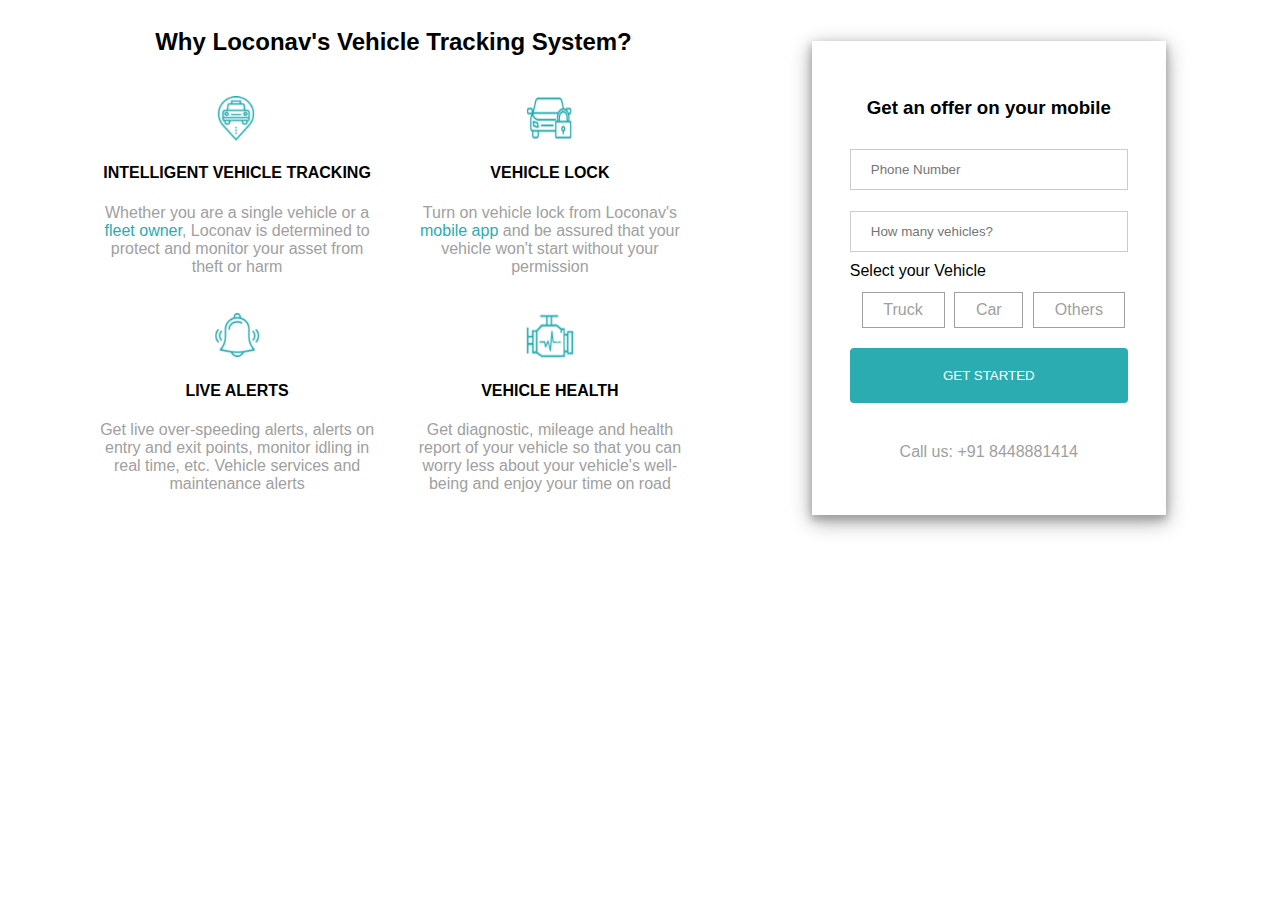
<file: Exercise2/index.html>
<html>
    <head>
        <link rel="stylesheet" href="style.css"/>
    </head>
    <body>
        <div class="container">
            <div class="contentArea">
                <div class="subHeader">
                    <h2>Why Loconav's Vehicle Tracking System?</h2>
                </div>
                <div class="contentItems">
                    <div class = "itemBox">
                        <div class = "itemImage"><img src="ex2_intelligent_vehicle_tracking.png"></div>
                        <div class ="itemHeader"><h4>INTELLIGENT VEHICLE TRACKING</h4></div>
                        <div class="itemText">Whether you are a single vehicle or a <a href="#">fleet owner</a>, Loconav is determined to protect and monitor your asset from theft or harm</div>
                    </div>
                    <div class = "itemBox">
                        <div class = "itemImage"><img src="ex2_vehicle_lock.png"></div>
                        <div class ="itemHeader"><h4>VEHICLE LOCK</h4></div>
                        <div class="itemText">Turn on vehicle lock from Loconav's <a href="#">mobile app</a> and be assured that your vehicle won't start without your permission</div>
                    </div>
                    <div class = "itemBox">
                        <div class = "itemImage"><img src="ex2_live_alerts.png"></div>
                        <div class ="itemHeader"><h4>LIVE ALERTS</h4></div>
                        <div class="itemText">Get live over-speeding alerts, alerts on entry and exit points, monitor idling in real time, etc. Vehicle services and maintenance alerts</div>
                    </div>
                    <div class = "itemBox">
                        <div class = "itemImage"><img src="ex2_vehicle_health.png"></div>
                        <div class ="itemHeader"><h4>VEHICLE HEALTH</h4></div>
                        <div class="itemText">Get diagnostic, mileage and health report of your vehicle so that you can worry less about your vehicle's well-being and enjoy your time on road</div>
                    </div>
                </div>
            </div>
            <div class="formArea">
                <div class="formHeader"><h3>Get an offer on your mobile</h3></div>
                <div class="mainForm">
                        <form action="#" method="POST">
                            <input type="number" id="phone_number" name="phnumber" placeholder="Phone Number">
                        
                            <input type="number" id="num_vehicles" name="numVehicles" placeholder="How many vehicles?">
                        
                            <label for="vehicle">Select your Vehicle</label>
                            <div class="radioOptionsVehicle">
                                <!-- <input type="radio" name="vehicle" value="Truck" checked> Truck
                                <input type="radio" name="vehicle" value="Car"> Car
                                <input type="radio" name="vehicle" value="Others"> Others -->
                                <input class="hidden radio-label" type="radio" name="vehicle" id="truck-button"/>
                                <label class="button-label" for="truck-button">Truck</label>
                                <input class="hidden radio-label" type="radio" name="vehicle" id="car-button"/>
                                <label class="button-label" for="car-button">Car</label>
                                <input class="hidden radio-label" type="radio" name="vehicle" id="others-button"/>
                                <label class="button-label" for="others-button">Others</label>
                            </div>
                          
                            <input type="submit" value="GET STARTED">
                          </form>
                </div>
                <div class="formFooter"><p>Call us: +91 8448881414</p></div>
            </div>
        </div>
    </body>
</html>
</file>
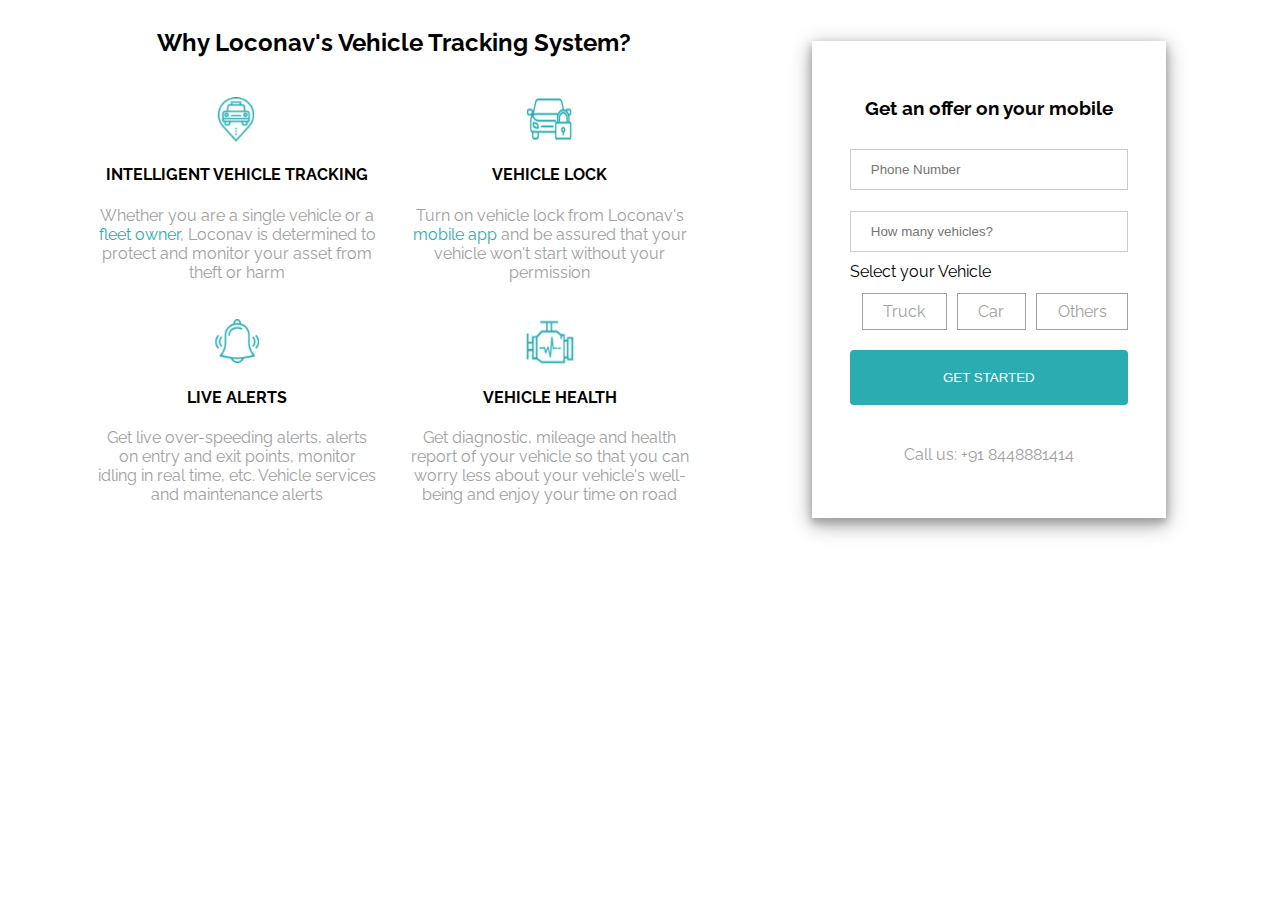
<file: html-css/Exercise2/index.html>
<html>
<head>
  <link href="https://fonts.googleapis.com/css?family=Raleway" rel="stylesheet">
  <link rel="stylesheet" href="style.css"/>
</head>
<body>
  <div class="container">
    <div class="contentArea">
      <div class="subHeader">
        <h2>Why Loconav's Vehicle Tracking System?</h2>
      </div>
      <div class="contentItems">
        <div class = "itemBox">
          <div class = "itemImage"><img src="ex2_intelligent_vehicle_tracking.png"></div>
          <div class ="itemHeader"><h4>INTELLIGENT VEHICLE TRACKING</h4></div>
          <div class="itemText">Whether you are a single vehicle or a <a href="#">fleet owner</a>, Loconav is determined to protect and monitor your asset from theft or harm</div>
        </div>
        <div class = "itemBox">
          <div class = "itemImage"><img src="ex2_vehicle_lock.png"></div>
          <div class ="itemHeader"><h4>VEHICLE LOCK</h4></div>
          <div class="itemText">Turn on vehicle lock from Loconav's <a href="#">mobile app</a> and be assured that your vehicle won't start without your permission</div>
        </div>
        <div class = "itemBox">
          <div class = "itemImage"><img src="ex2_live_alerts.png"></div>
          <div class ="itemHeader"><h4>LIVE ALERTS</h4></div>
          <div class="itemText">Get live over-speeding alerts, alerts on entry and exit points, monitor idling in real time, etc. Vehicle services and maintenance alerts</div>
        </div>
        <div class = "itemBox">
          <div class = "itemImage"><img src="ex2_vehicle_health.png"></div>
          <div class ="itemHeader"><h4>VEHICLE HEALTH</h4></div>
          <div class="itemText">Get diagnostic, mileage and health report of your vehicle so that you can worry less about your vehicle's well-being and enjoy your time on road</div>
        </div>
      </div>
    </div>
    <div class="formArea">
      <div class="formHeader"><h3>Get an offer on your mobile</h3></div>
      <div class="mainForm">
        <form action="#" method="POST">
          <input type="number" id="phone_number" name="phnumber" placeholder="Phone Number">
          
          <input type="number" id="num_vehicles" name="numVehicles" placeholder="How many vehicles?">
          
          <label for="vehicle">Select your Vehicle</label>
          <div class="radioOptionsVehicle">
            <!-- <input type="radio" name="vehicle" value="Truck" checked> Truck
              <input type="radio" name="vehicle" value="Car"> Car
              <input type="radio" name="vehicle" value="Others"> Others -->
              <input class="hidden radio-label" type="radio" name="vehicle" id="truck-button"/>
              <label class="button-label" for="truck-button">Truck</label>
              <input class="hidden radio-label" type="radio" name="vehicle" id="car-button"/>
              <label class="button-label" for="car-button">Car</label>
              <input class="hidden radio-label" type="radio" name="vehicle" id="others-button"/>
              <label class="button-label" for="others-button">Others</label>
            </div>
            
            <input type="submit" value="GET STARTED">
          </form>
        </div>
        <div class="formFooter"><p>Call us: +91 8448881414</p></div>
      </div>
    </div>
  </body>
  </html>
</file>
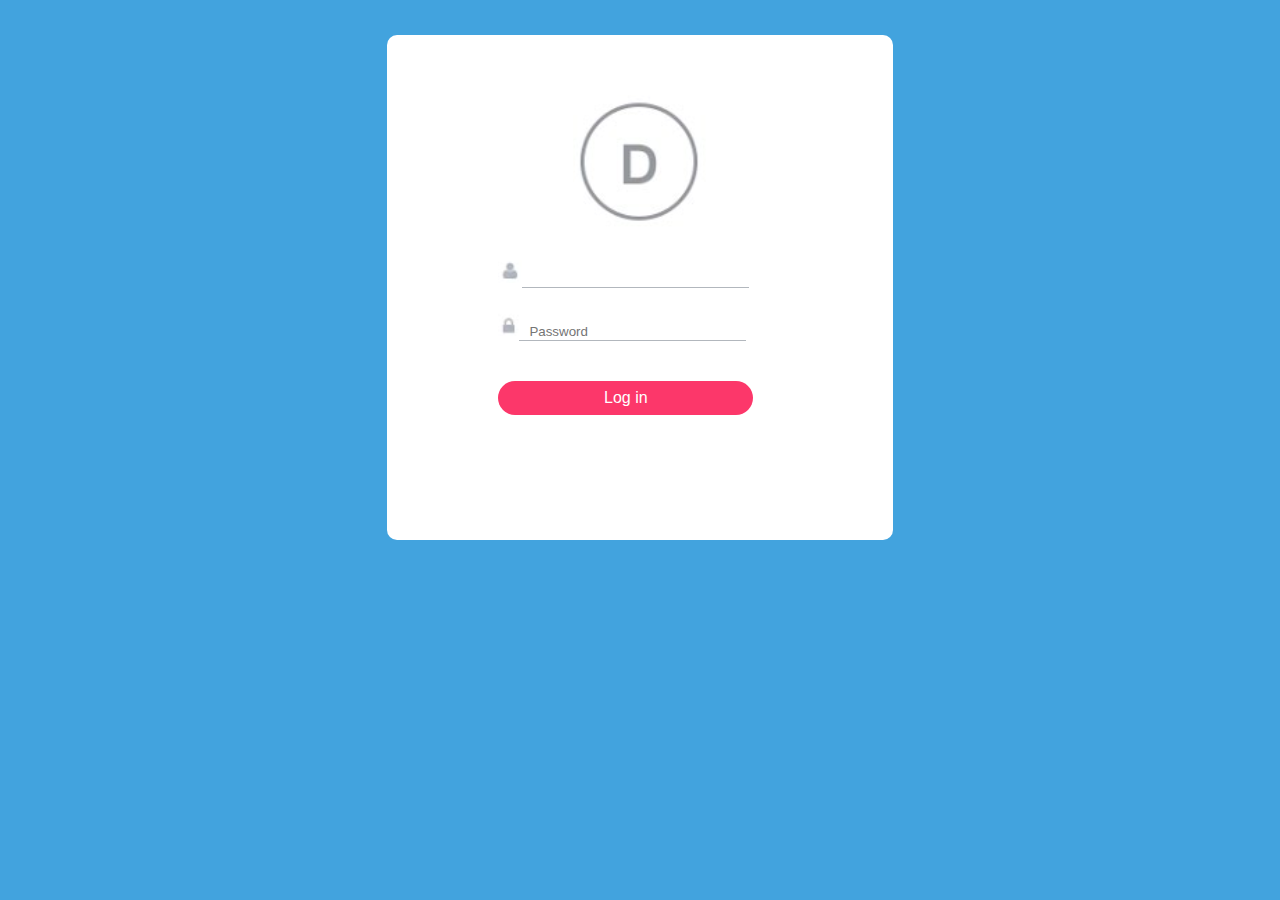
<file: Exercise1/form.html>
<html>
    <head>
        <title>Exercise 1 Solution</title>
        <link rel="stylesheet" href="style.css" type="text/css">
    </head>

    <body>
        <header></header>
        <div class = "container">
            <div class = "logo">
                <img src = "ex1_brand_icon.png">
            </div>
            <div class = "mainForm">
                <form action="" method="POST" class = "mainForm">
                    <img src="ex1_username_icon.png"/><input type = "text" id="user" class="labelImage"><br>
                    <img src="ex1_password_icon.png"/><input type = "password" id="password" placeholder="Password" class="labelImage"><br><br>
                    <input type="submit" value="Log in" class="submitButton">
                </form>
        </div>
        </div>
    </body>
</html>
</file>
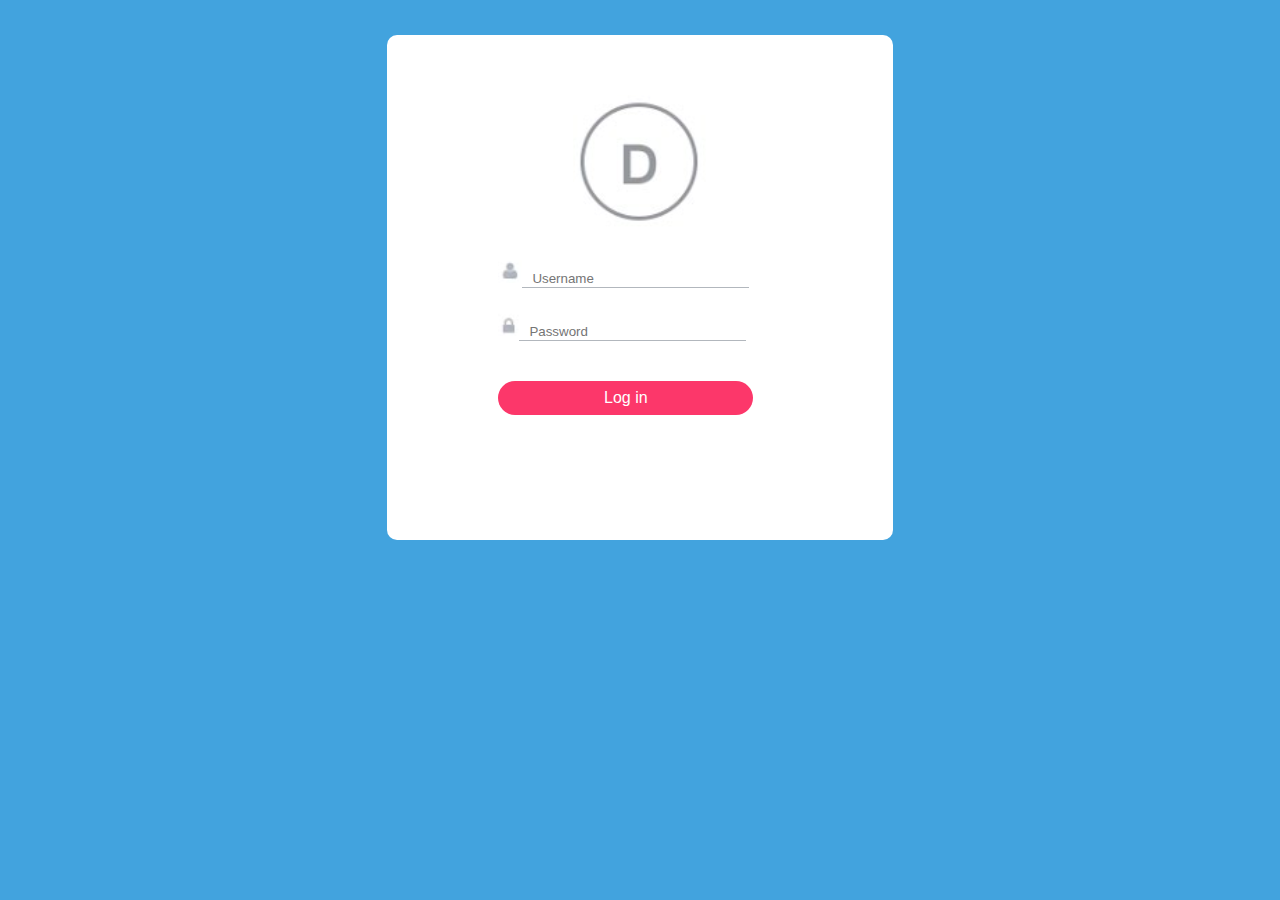
<file: html-css/Exercise1/form.html>
<html>
<head>
  <title>Exercise 1 Solution</title>
  <link rel="stylesheet" href="style.css" type="text/css">
</head>

<body>
  <header></header>
  <div class="container">
    <div class="logo">
      <img src="ex1_brand_icon.png">
    </div>
    <div class="mainForm">
      <form action="#" method="POST" class="mainForm">
        <img src="ex1_username_icon.png"/><input type="text" id="user" required class="labelImage" placeholder="Username"><br>
        <img src="ex1_password_icon.png"/><input type="password" required id="password" placeholder="Password" class="labelImage"><br><br>
        <input type="submit" value="Log in" class="submitButton">
      </form>
    </div>
  </div>
</body>
</html>
</file>
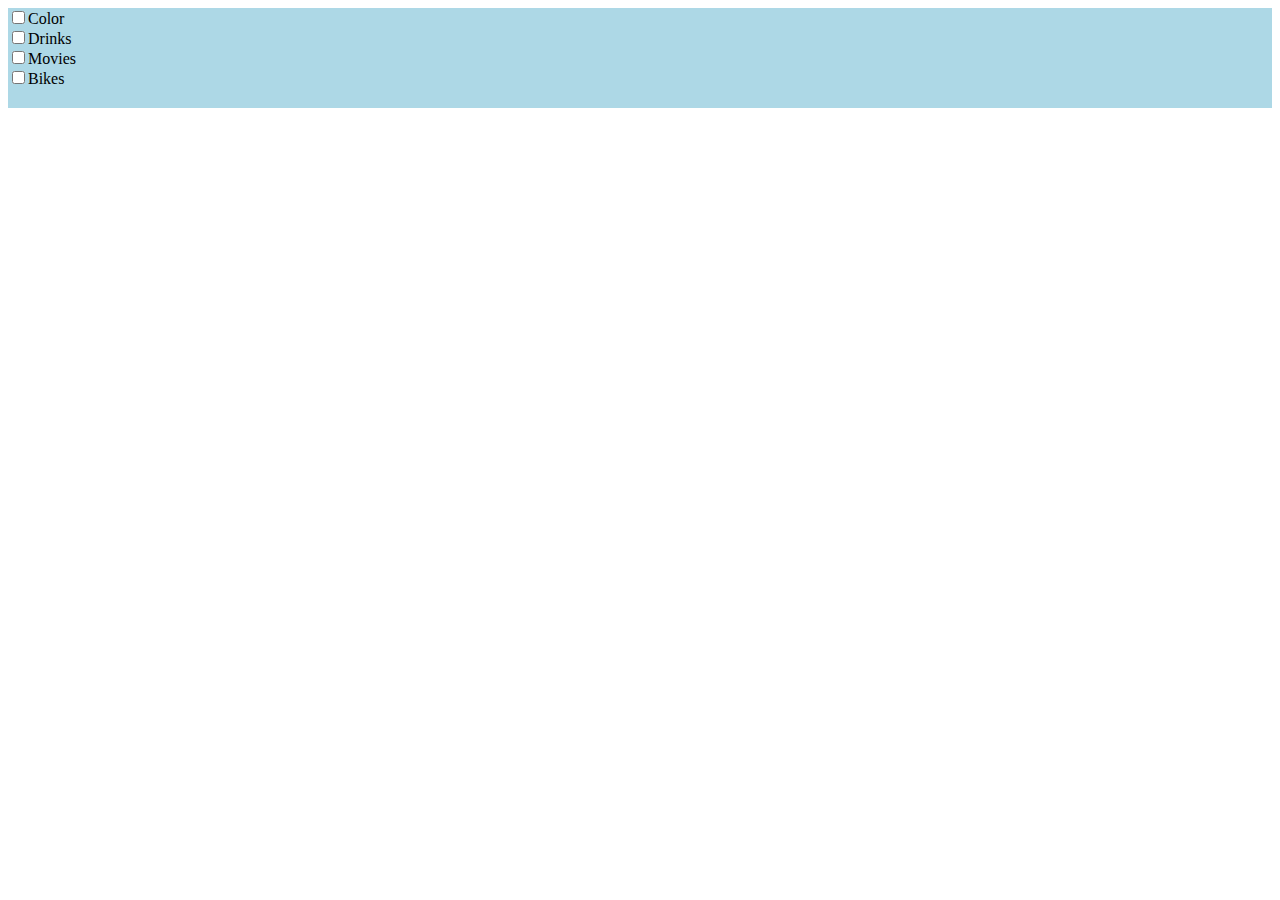
<file: js-jquery/JS_exercises/2_div_list.html>
<!DOCTYPE html>
<html>
<head>
  <title>JS Exercise 2</title>

  <style type="text/css">
    #main {
      height: 100px;
      overflow: scroll;
      background-color: lightblue;
    }
    #topLevel{
      padding: 0px;
      margin: 0px;
    }
  </style>
  <script src="https://ajax.googleapis.com/ajax/libs/jquery/3.3.1/jquery.min.js"></script>
  <script type="text/javascript">
    $(document).ready(function() {
      var ulPosY = $("ul")[0].getBoundingClientRect().y;
      $("#main").find('.child').hide();
      $('.parent').on('change',function() {
        if( $(this).is(':checked') ) {
          $(this).parent('li').find('.child').show();
          $(this).parent('li').find('.child li .childList').prop('checked',true);
          var thisElePosY = this.getBoundingClientRect().y;
          var yPosDiff = thisElePosY - ulPosY;
          $("#main").scrollTop(yPosDiff);

        } else {
          $(this).parent('li').find('.child').hide();
          $(this).parent('li').find('.child li .childList').prop('checked',false);
        }
      });

      $('.childList').on('change', function () {
        var parentList = $(this).parents('li')[1];
        var parentUL = $(this).parents('ul')[0];
        var childList = $(parentList).find('li .childList');
        console.log(parentList);
        var flag = 0;
        $(childList).each( function() {
          if( $(this).is(':checked') ) {
            flag = 1;
          }
        } );

        if( flag ) {
          //parent checkbox is already visible
        } else {
          $(parentList).find('.parent').prop('checked', false);
          $(parentUL).hide();
        }
      } );
    })
  </script>
</head>

<body>
  <div id="main">
    <ul id="topLevel">
      <li>
        <input type="checkbox" id="color" class="parent" name="colors">Color<br>
        <ul class="child">
          <li><input type="checkbox" class="childList color-list" name="red">Red<br></li>
          <li><input type="checkbox" class="childList color-list" name="yellow">Yellow<br></li>
          <li><input type="checkbox" class="childList color-list" name="green">Green<br></li>
          <li><input type="checkbox" class="childList color-list" name="blue">Blue<br></li>
        </ul>

      </li>

      <li>
        <input type="checkbox" id="drink" class="parent" name="drinks">Drinks<br>
        <ul class="child" id="drink-list">
          <li><input type="checkbox" class="childList" name="pepsi">Pepsi<br></li>
          <li><input type="checkbox" class="childList" name="sprite">Sprite<br></li>
          <li><input type="checkbox" class="childList" name="lassi">Lassi<br></li>
          <li><input type="checkbox" class="childList" name="chokoshake">Choco-Shake<br></li>
        </ul>
      </li>

      <li>
        <input type="checkbox" id="movie" class="parent" name="movies">Movies<br>
        <ul class="child" id="movie-list">
          <li><input type="checkbox" class="childList" name="interstellar">Interstellar<br></li>
          <li><input type="checkbox" class="childList" name="harrypotter">Harry Potter<br></li>
          <li><input type="checkbox" class="childList" name="boyhood">Boyhood<br></li>
          <li><input type="checkbox" class="childList" name="khiladi">Khiladi<br></li>
      </ul>

      <li>
        <input type="checkbox" id="bike" class="parent" name="bikes">Bikes<br>
        <ul class="child" id="bike-list">
          <li><input type="checkbox" class="childList" name="cbz">CBZ<br></li>
          <li><input type="checkbox" class="childList" name="starz">Starz<br></li>
          <li><input type="checkbox" class="childList" name="pulsar">Pulsar<br></li>
          <li><input type="checkbox" class="childList" name="discover">Discover<br></li>
      </li>
    </ul>
  </div>
</body>
</html>
</file>
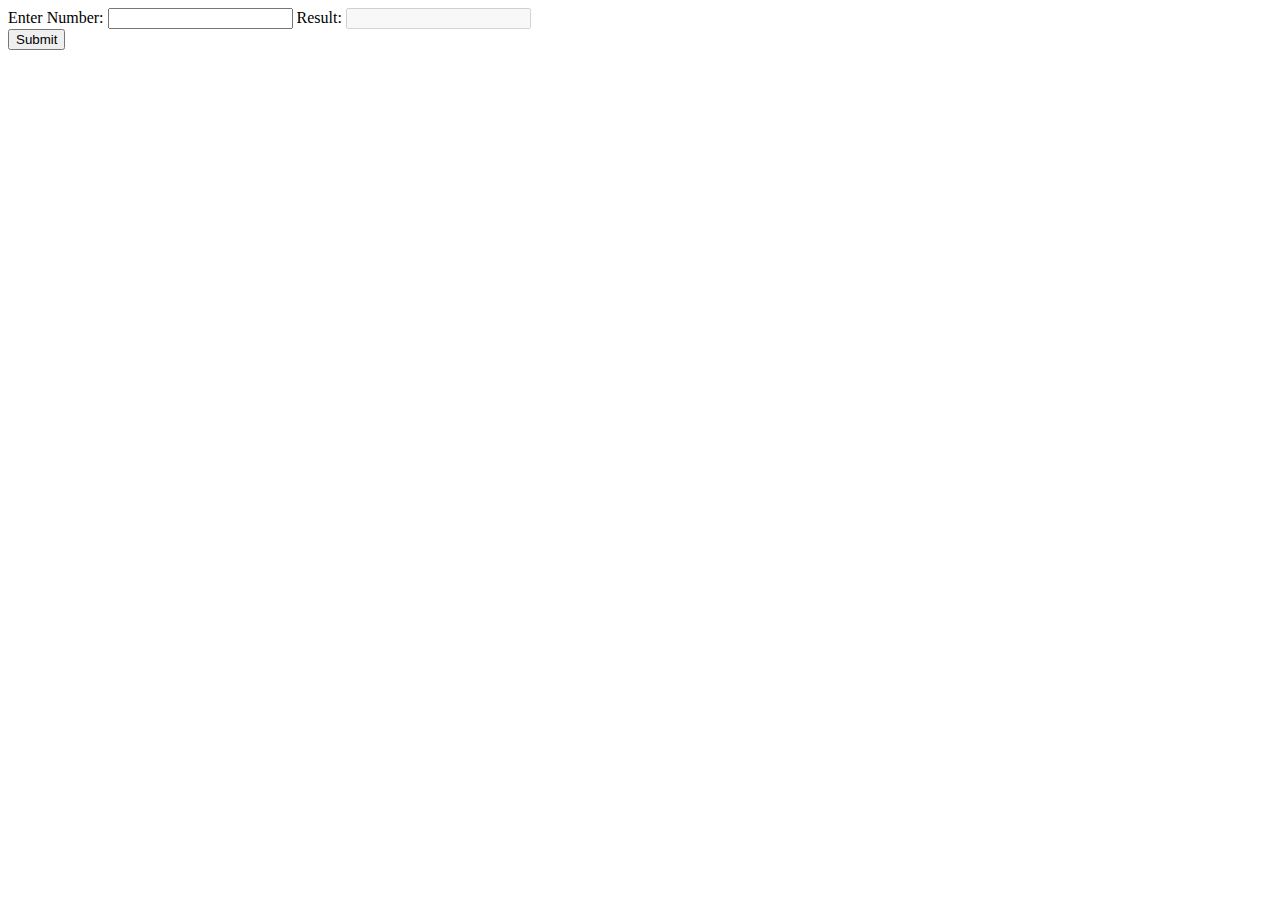
<file: js-jquery/JS_exercises/3_is_numeric.html>
<!DOCTYPE html>
<html>
<head>
  <title></title>
  <style type="text/css"></style>
  <script src="https://ajax.googleapis.com/ajax/libs/jquery/3.3.1/jquery.min.js"></script>

  <script type="text/javascript">
    $(document).ready( function() {

      class formController {
        constructor(inputId, outputId, submitId) {
          this.inputElementId = "#" + inputId;
          this.outputElementId = "#" + outputId;
          this.submitElementId = "#" + submitId;
          $(this.outputElementId).prop('disabled', true);
        }
        isNumber(text) {
          return !isNaN(text);
        }
        disableSubmitAndSetOutput() {
          $(this.submitElementId).prop('disabled', true);
          this.setOutputFalse();
        }
        enableSubmitAndSetOutput() {
          $(this.submitElementId).prop('disabled', false);
          this.setOutputTrue();
        }
        get text() {
          return $(this.inputElementId).val();
        }
        setOutputFalse() {
          $(this.outputElementId).val("false");
        }
        setOutputTrue() {
          $(this.outputElementId).val("true");
        }
      }

      var form = new formController("number", "result", "submit");

      $("#number").on('input', function() {
        var text = form.text;
        form.isNumber(text) ? form.enableSubmitAndSetOutput() : form.disableSubmitAndSetOutput();
      } );
    } );

  </script>

</head>
<body>
  <form>
    <label for="number">Enter Number:</label>
    <input type="text" name="numberInput" id="number">
    <label for="result">Result:</label>
    <input type="text" name="resultOutput" id="result"><br>
    <input type="submit" id="submit">
  </form>
</body>
</html>
</file>
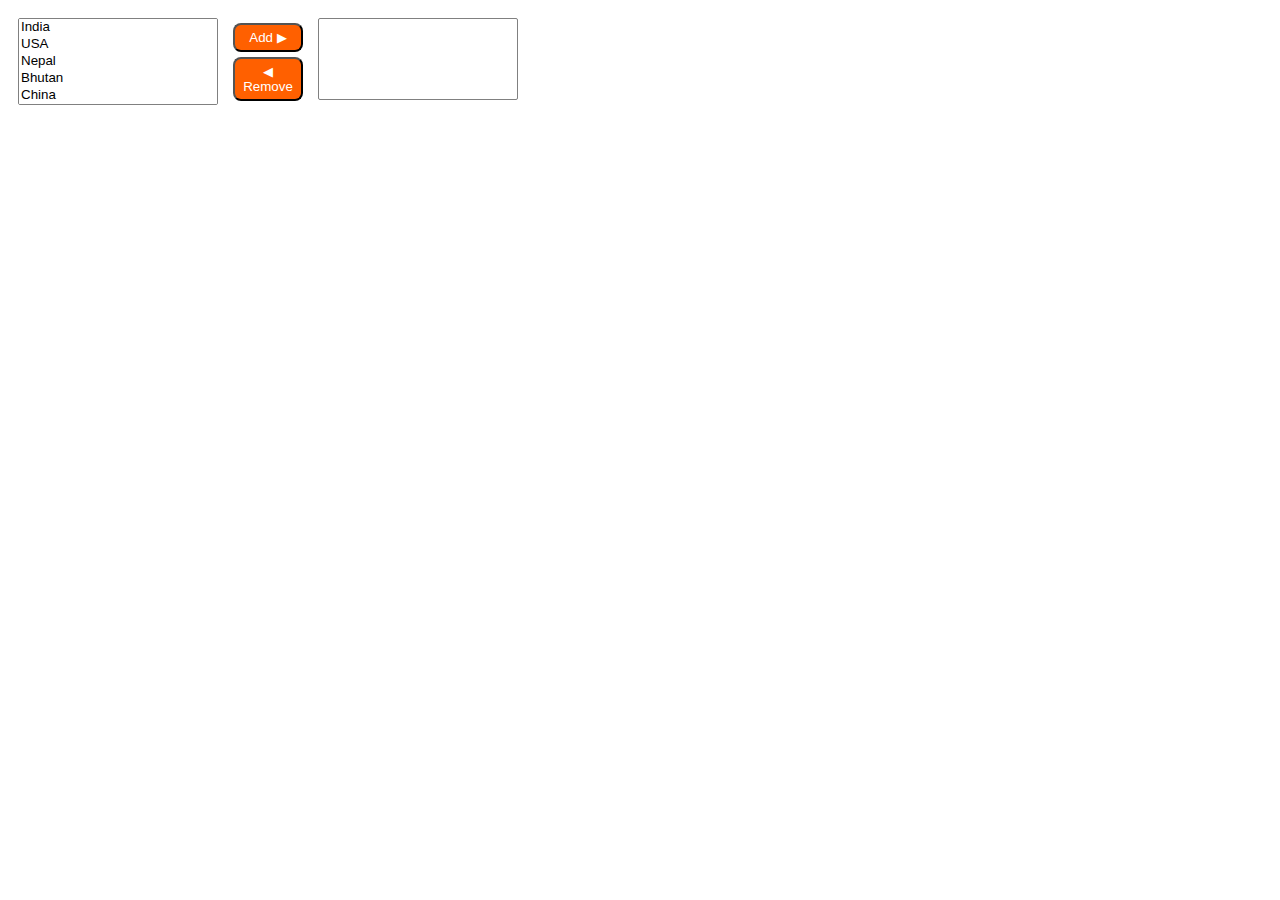
<file: js-jquery/JS_exercises/4_multiple_selection_box.html>
<!DOCTYPE html>
<html>
<head>
  <title></title>

  <style type="text/css">
    select {
      border: 1px solid gray;
      width: 200px;
      overflow: auto;
    }
    div {
      float: left;
      margin: 5px;
    }
    button{
      text-align: center;
      width:70px;
      margin: 5px;
      padding: 5px;
      background-color: #ff6000;
      color: white;
      border-radius: 8px;
      display: block;
    }
  </style>

  <script src="https://ajax.googleapis.com/ajax/libs/jquery/3.3.1/jquery.min.js"></script>

  <script type="text/javascript">
    $(document).ready( function() {
      $("#addBtn").click( function() {
        var country = $("select#country-select option:selected").val();
        if( country != undefined ) {
          $("select#selected-countries").append(`<option>${country}</option>`);
          $("select#country-select option:selected").remove();
        }
      } );
      $("#removeBtn").click( function() {
        var country = $("select#selected-countries option:selected").val();
        if( country != undefined ) {
          $("select#country-select").append(`<option>${country}</option>`);
          $("select#selected-countries option:selected").remove();
        }
      } );
    } );
  </script>

</head>
<body>
  <div id="main">
    <div id="list1">
      <select id="country-select" size="5">
        <option>India</option>
        <option>USA</option>
        <option>Nepal</option>
        <option>Bhutan</option>
        <option>China</option>
        <option>SriLanka</option>
        <option>Afghanistan</option>
        <option>Russia</option>
        <option>Ukraine</option>
      </select>
    </div>
    <div id="buttons">
      <button id="addBtn">Add &#9654</button>
      <button id="removeBtn">&#9664 Remove</button>
    </div>
    <div id="list2">
      <select id="selected-countries" size="5"></select>
    </div>
  </div>

</body>
</html>
</file>
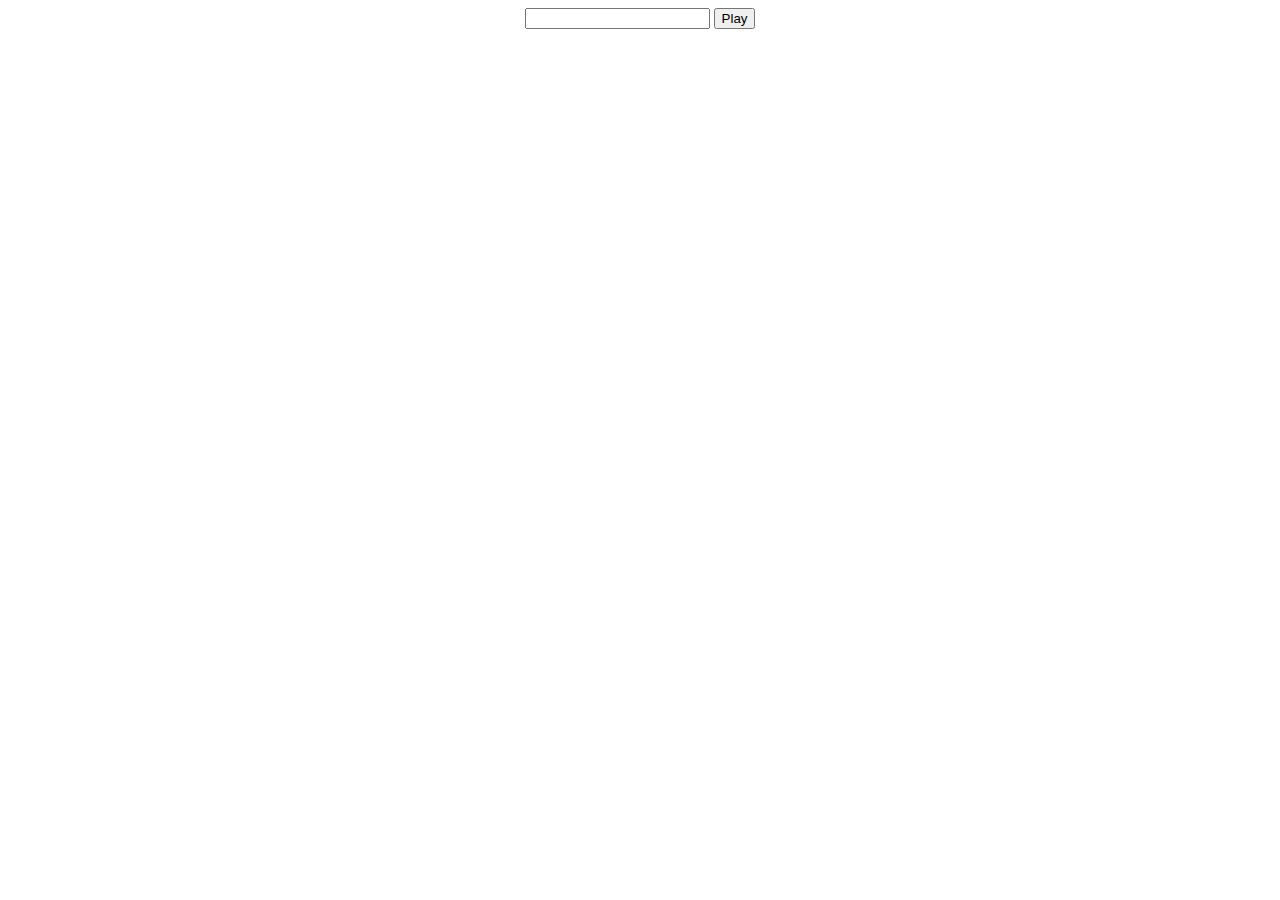
<file: js-jquery/JS_exercises/6_countdown_timer.html>
<!DOCTYPE html>
<html>
<head>
  <title></title>
  <style type="text/css">
    div#timer {
      display: block;
      float: left;
    }
    div#mainForm {
      display: block;
      text-align: center;
    }
  </style>
  <script src="https://ajax.googleapis.com/ajax/libs/jquery/3.3.1/jquery.min.js"></script>
  <script type="text/javascript">
    $(document).ready( function() {
      var isPlaying = false;
      var inputDisabled = false;
      var remainingTime;
      var interval;
      function runTimer() {
        $('button').text("Pause");
        isPlaying = true;
        interval = setInterval(function() {
          if( remainingTime >= 0) {
            $('div#timer').text(`${remainingTime--}s`);
          } else {
            clearInterval(interval);
            $('button').text("Play");
            $('input').prop('disabled', false);
            inputDisabled = false;
          }
        }, 1000);
      }
      $('button').on('click', function() {
        if( inputDisabled ) {
          if( !isPlaying ) {
            runTimer();
            isPlaying = true;

          } else {
            clearInterval(interval);
            isPlaying = false;
            $('button').text("Play");
          }
        } else {
          var inputText = $('input').val();
          if( isNaN(inputText) ) {

          } else {
            remainingTime = parseInt(inputText, 10);
            if( remainingTime > 0) {
              inputDisabled = true;
              $('input').prop('disabled', true);
              runTimer();
            }
          }
        }
      });
        } );
      </script>
    </head>
    <body>
      <div id="timer"></div>
      <div id="mainForm">
        <input type="text" name="timeInput"> <button>Play</button>
      </div>
    </body>
    </html>
</file>
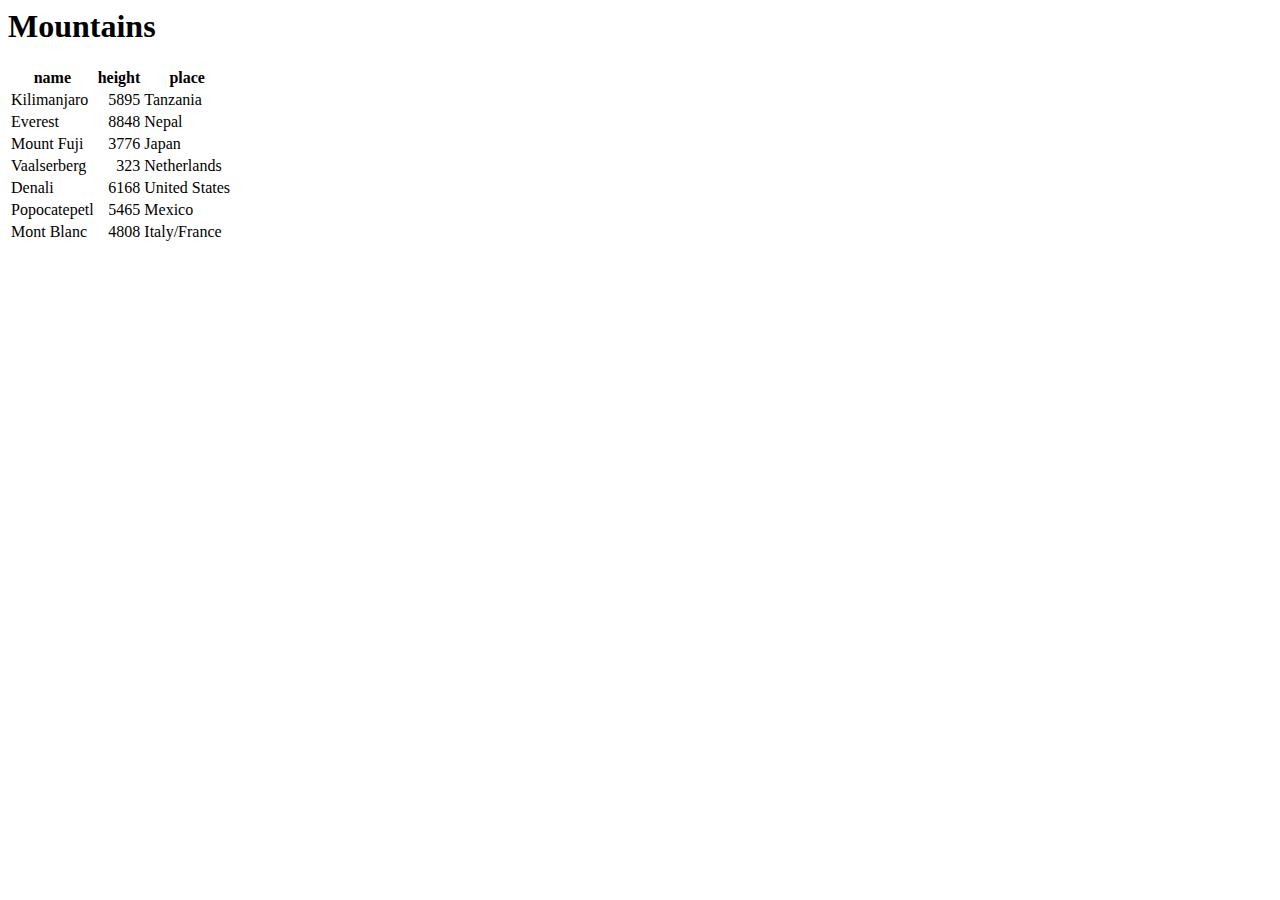
<file: js-jquery/eloquentJSExercise/ch_14/build_a_table.html>
<html>
<head>
  <script src="https://ajax.googleapis.com/ajax/libs/jquery/3.3.1/jquery.min.js"></script>
  <script type="text/javascript">
    const MOUNTAINS = [
    {name: "Kilimanjaro", height: 5895, place: "Tanzania"},
    {name: "Everest", height: 8848, place: "Nepal"},
    {name: "Mount Fuji", height: 3776, place: "Japan"},
    {name: "Vaalserberg", height: 323, place: "Netherlands"},
    {name: "Denali", height: 6168, place: "United States"},
    {name: "Popocatepetl", height: 5465, place: "Mexico"},
    {name: "Mont Blanc", height: 4808, place: "Italy/France"}
    ];
    $(document).ready( function() {
      var keys = Object.keys( MOUNTAINS[0] );
      var tableContent = "<table>";
      tableContent += "<tr>";
      for ( var key of keys ) {
        tableContent += `<th>${key}</th>`
      }
      tableContent += "</tr>";
      for( var row of MOUNTAINS ) {
        tableContent += "<tr>";
        for ( var key of keys ) {
          var item = row[key];
          if( typeof item == "number" ) {
            tableContent += `<td style="text-align:right">${row[key]}</td>`;
          } else {
            tableContent += `<td>${row[key]}</td>`;
          }
        }
        tableContent += "</tr>";
      }
      $('#mountains').append(tableContent);
    } );
  </script>
</head>
<body>
  <h1>Mountains</h1>
  <div id="mountains">
  </div>
  <!-- <script>
    const MOUNTAINS = [
    {name: "Kilimanjaro", height: 5895, place: "Tanzania"},
    {name: "Everest", height: 8848, place: "Nepal"},
    {name: "Mount Fuji", height: 3776, place: "Japan"},
    {name: "Vaalserberg", height: 323, place: "Netherlands"},
    {name: "Denali", height: 6168, place: "United States"},
    {name: "Popocatepetl", height: 5465, place: "Mexico"},
    {name: "Mont Blanc", height: 4808, place: "Italy/France"}
    ];

    addTable = ( data ) => {
      let keys = Object.keys( MOUNTAINS[0] );
      let tableHead = document.createElement("tr");
      let newTable = document.createElement("table");
      for ( let key of keys ) {
        let th = document.createElement("th");
        th.textContent = key;
        tableHead.appendChild(th);
      }
      newTable.appendChild( tableHead );

      for ( let row of data ) {
        let currentRow = document.createElement("tr");
        for ( let key of keys ) {
          let cell = document.createElement( "td" );
          cell.textContent = row[key];
          if( typeof row[key] == "number" ) {
            cell.style.textAlign = "right";
          }
          currentRow.appendChild( cell );
        }
        newTable.appendChild( currentRow );
      }
      return newTable;
    }
    document.querySelector('#mountains').appendChild( addTable(MOUNTAINS) );

  </script> -->
</body>
</html>
</file>
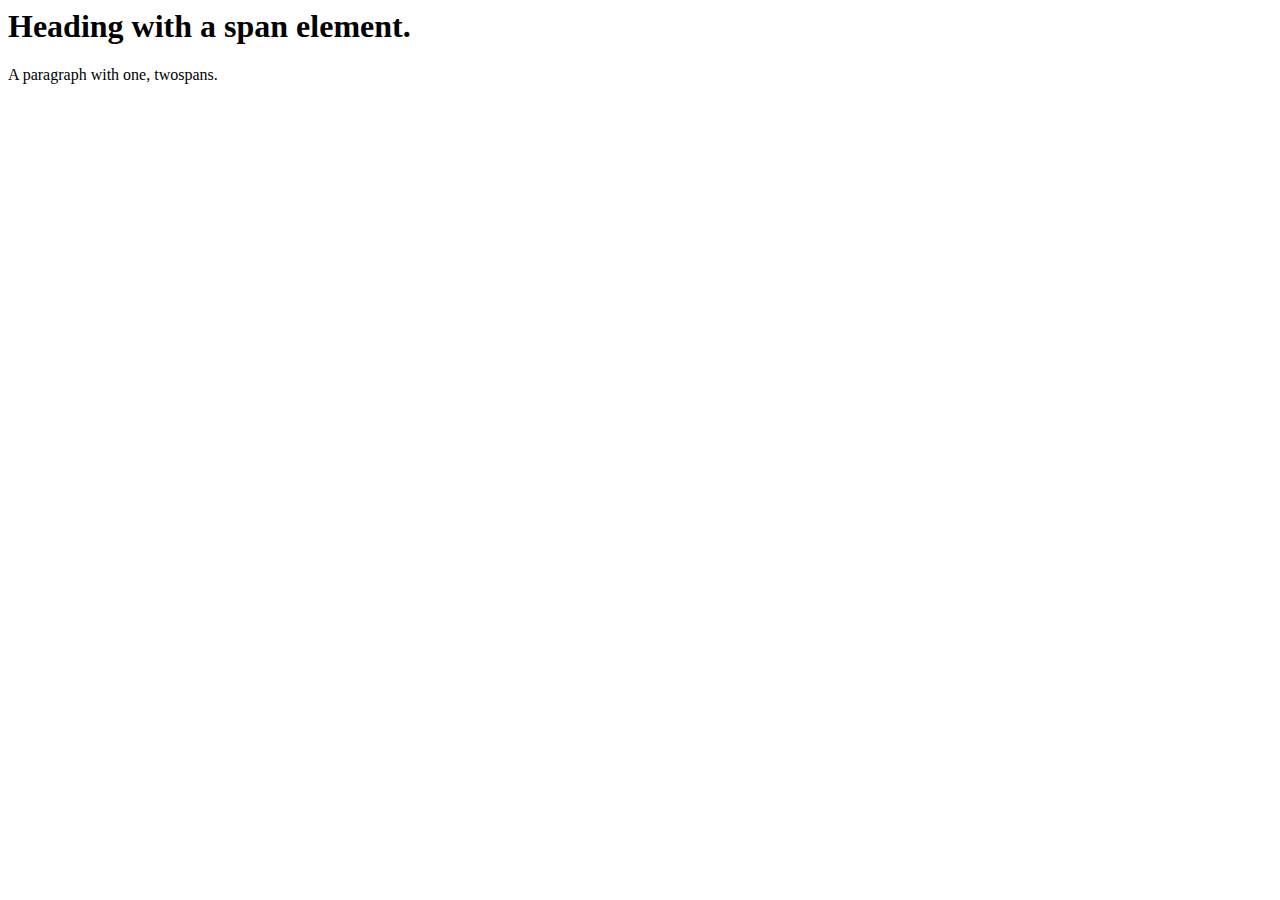
<file: js-jquery/eloquentJSExercise/ch_14/elements_by_tagname.html>
<html>
<head></head>
<body>
  <h1>Heading with a <span>span</span> element.</h1>
  <p>A paragraph with <span>one</span>, <span>two</span>spans.</p>

  <script>
    function byTagName(node, tagName) {
      tagName = tagName.toUpperCase();
      let arr = [];
      function searchCurrentNode( node ) {
        let children = node.childNodes;
        for ( let child of children ) {
          if( child.nodeType == document.ELEMENT_NODE ) {
            if ( child.tagName == tagName ) {
              arr.push( child );
            }
            searchCurrentNode(child);
          }

        }
      }
      searchCurrentNode(node);
      return arr;
    }

    console.log(byTagName(document.body, "h1").length);
    console.log(byTagName(document.body, "span").length);
    let para = document.querySelector("p");
    console.log(byTagName(para, "span").length);
  </script>

</body>
</html>
</file>
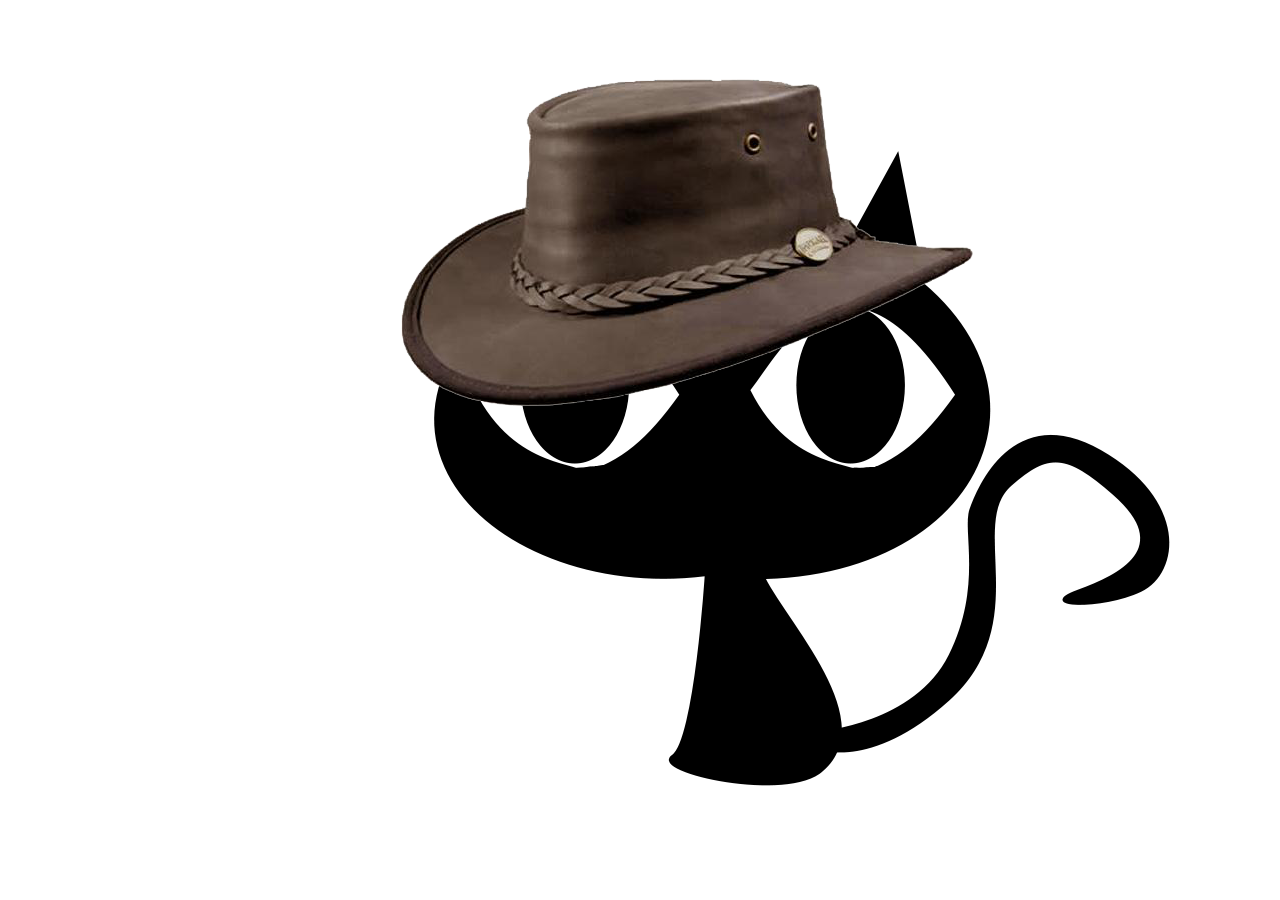
<file: js-jquery/eloquentJSExercise/ch_14/the_cats_hat.html>
<html>
<head></head>
<body>
  <style>body { min-height: 200px }</style>
  <img src="img/cat.png" id="cat" style="position: absolute">
  <img src="img/hat.png" id="hat" style="position: absolute">

  <script>
    let cat = document.querySelector("#cat");
    let hat = document.querySelector("#hat");

    let angle = 0;
    let lastTime = null;
    function animate(time) {
      if (lastTime != null) angle += (time - lastTime) * 0.001;
      lastTime = time;
      cat.style.top = (Math.sin(angle) * 40 + 40) + "px";
      cat.style.left = (Math.cos(angle) * 200 + 230) + "px";
      hat.style.top = (Math.sin(angle) * 40 + 40) + "px";
      hat.style.left = (Math.cos(angle) * 200 + 230) + "px";


      requestAnimationFrame(animate);
    }
    requestAnimationFrame(animate);
  </script>
</body>
</html>
</file>
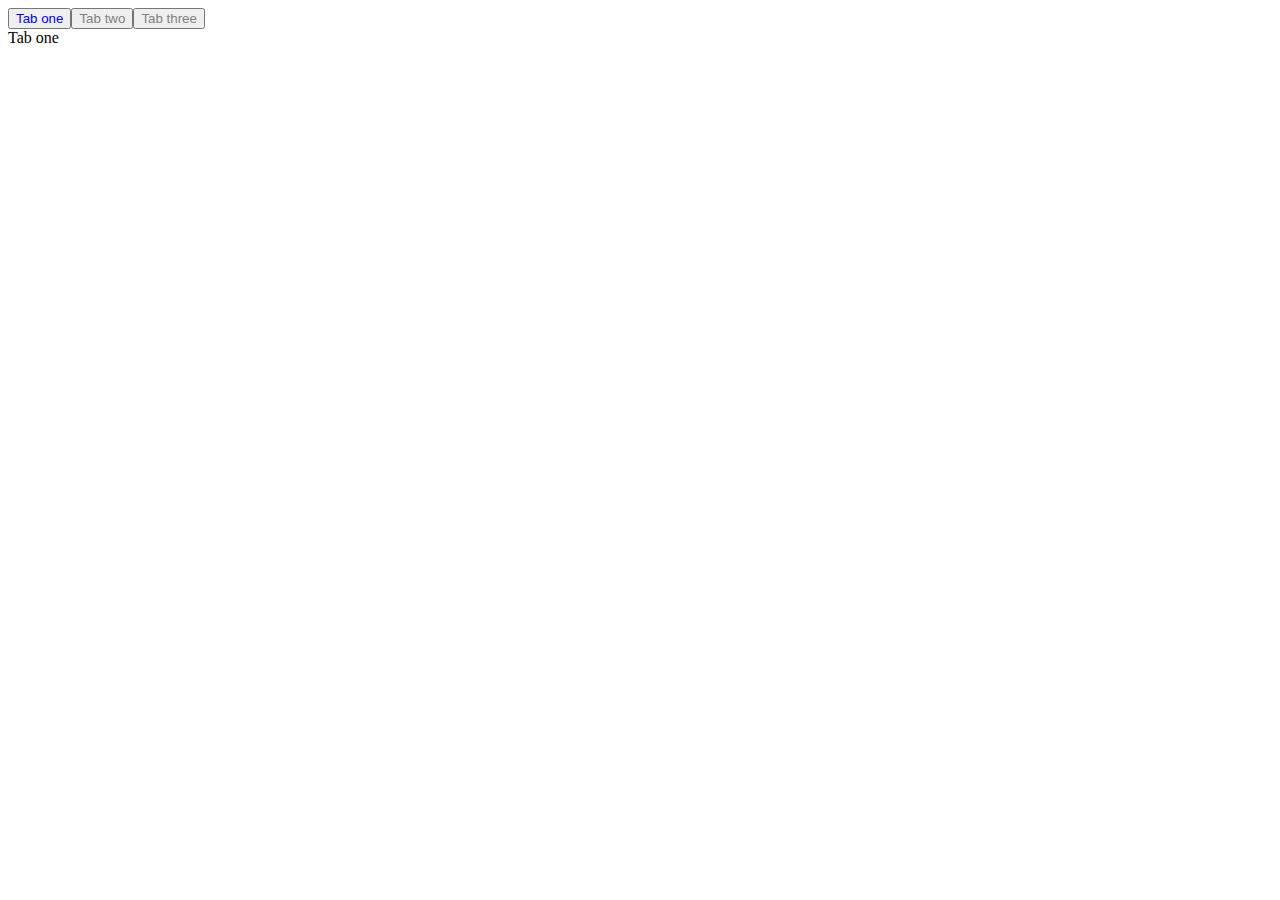
<file: js-jquery/eloquentJSExercise/ch_15/tabbed_panes.html>
<html>
<head></head>
<body>
  <tab-panel>
    <div data-tabname="one">Tab one</div>
    <div data-tabname="two">Tab two</div>
    <div data-tabname="three">Tab three</div>
  </tab-panel>
  <script>
    function asTabs(node) {
      let children = Array.from(node.children);
      let tabs = children.map( node => {
        let btn = document.createElement("button");
        btn.textContent = node.textContent;
        let tab = {node, btn};
        btn.addEventListener( "click", () => select(tab) );
        return tab;
      } );
      console.log(tabs);

      function select( givenTab ) {
        for ( let tab of tabs ) {
          if( tab == givenTab ) {
            tab.btn.style.color = "blue";
            tab.node.style.display = "";
          } else {
            tab.btn.style.color = "gray";
            tab.node.style.display = "none";
          }
        }
      }

      let tabArea = document.createElement("div");
      for ( let {btn} of tabs ) {
        tabArea.appendChild(btn);
      }
      node.insertBefore(tabArea, node.firstChild);
      select( tabs[0] );
    }
    asTabs(document.querySelector("tab-panel"));
  </script>
</body>
</html>
</file>
<file: Exercise2/style.css>
body{
    font-family: Arial, Helvetica, sans-serif;
    color: #A0A0A0;
}
h1,h2,h3,h4,h5,h6{
    color: black;
}
div.container{
    display: flex;
    flex-direction: row;
}

/* Main text style */
div.contentArea{
    text-align: center;
    width: 55%;
    margin: 0 3% 0;
}

a{
    text-decoration: none;
    color: #2AACB1;
}

div.contentItems{
    justify-content: center;
    display: flex;
    flex-direction: row;
    flex-wrap: wrap;
    width: 100%;
}

.itemImage img{
    height: 50px;
    width: 50px;
}

div.itemBox{
    justify-content: center;
    display: flex;
    flex-direction: column;
    flex-wrap: wrap;
    width: 40%;
    margin: 2.5%;

}

/* Form style */
div.formArea{
    display: flex;
    flex-direction: column;
    width: 22%;
    padding: 3%;
    margin: 2.6%;
    box-shadow: 0 4px 8px 0  #A0A0A0, 0 6px 20px 0  #A0A0A0;
}

div.formHeader{
    text-align: center;
}

input[type=number], select {
    width: 100%;
    padding: 12px 20px;
    margin: 3.8% 0;
    display: inline-block;
    border: 1px solid #ccc;
    box-sizing: border-box;
}
  
input[type=submit] {
    width: 100%;
    background-color: #2AACB1;
    color: white;
    padding: 1.5em 4em;
    margin: 8px 0;
    border: none;
    border-radius: 4px;
    cursor: pointer;
}
  
input[type=submit]:hover {
    background-color: #2AACB1;
}

div.formFooter{
    text-align: center;
}

label{
    color: black;
    margin: 5% 0 5% 0;
}

div.radioOptionsVehicle{
    display: flex;
    flex-direction: row;
    margin: 2.5%;
    color: #A0A0A0;
}

/*Radio button style*/
.button-label {
  display: inline-block;
  padding: 0.5em 1.3em;
  margin: 0.3em;
  width: 33%;
  color: #A0A0A0;
  border: 1px solid #A0A0A0;
  background: white;
}

#truck-button:checked + .button-label {
  background: #2AACB1;
  color: white;
}

#car-button:checked + .button-label {
  background: #2AACB1;
  color: white;
}

#others-button:checked + .button-label {
  background: #2AACB1;
  color: white;
}

.hidden {
  display: none;
}
</file>
<file: html-css/Exercise2/style.css>
body{
  font-family: 'Raleway', sans-serif;
  color: #A0A0A0;
}
h1,h2,h3,h4,h5,h6{
  color: black;
}
div.container{
  display: flex;
  flex-direction: row;
}

/* Main text style */
div.contentArea{
  text-align: center;
  width: 55%;
  margin: 0 3% 0;
}

a{
  text-decoration: none;
  color: #2AACB1;
}

div.contentItems{
  justify-content: center;
  display: flex;
  flex-direction: row;
  flex-wrap: wrap;
  width: 100%;
}

.itemImage img{
  height: 50px;
  width: 50px;
}

div.itemBox{
  justify-content: center;
  display: flex;
  flex-direction: column;
  flex-wrap: wrap;
  width: 40%;
  margin: 2.5%;
  
}

/* Form style */
div.formArea{
  display: flex;
  flex-direction: column;
  width: 22%;
  padding: 3%;
  margin: 2.6%;
  box-shadow: 0 4px 8px 0  #A0A0A0, 0 6px 20px 0  #A0A0A0;
}

div.formHeader{
  text-align: center;
}

input[type=number], select {
  width: 100%;
  padding: 12px 20px;
  margin: 3.8% 0;
  display: inline-block;
  border: 1px solid #ccc;
  box-sizing: border-box;
}

input[type=submit] {
  width: 100%;
  background-color: #2AACB1;
  color: white;
  padding: 1.5em 4em;
  margin: 8px 0;
  border: none;
  border-radius: 4px;
  cursor: pointer;
}

input[type=submit]:hover {
  background-color: #2AACB1;
}

div.formFooter{
  text-align: center;
}

label{
  color: black;
  margin: 5% 0 5% 0;
}

div.radioOptionsVehicle{
  display: flex;
  flex-direction: row;
  margin: 2.5%;
  color: #A0A0A0;
}

/*Radio button style*/
.button-label {
  display: inline-block;
  padding: 0.5em 1.3em;
  margin: 0.3em;
  width: 33%;
  color: #A0A0A0;
  border: 1px solid #A0A0A0;
  background: white;
}

#truck-button:checked + .button-label {
  background: #2AACB1;
  color: white;
}

#car-button:checked + .button-label {
  background: #2AACB1;
  color: white;
}

#others-button:checked + .button-label {
  background: #2AACB1;
  color: white;
}

.hidden {
  display: none;
}
</file>
<file: Exercise1/style.css>
body{
    background-color: #42A3DE;
}

div.container{
    background-color: #ffffff;
    margin: auto;
    width: 40%;
    border-radius: 10px;
    padding-top: 10px;
    padding-bottom: 10px; 
    margin-top: 35px;
    margin-bottom: 35px;
}

.logo img {
    display: block;
    margin-left: auto;
    margin-right: auto;
    padding-top: 50px; 
    padding-bottom: 20px; 
}

div.mainForm{
    width:80%; 
    margin:0 10% 100px 10%;
}
form{
    width: 70%;
    margin: 0 15% 0 15%;
}

input, input:focus, textarea:focus{
    outline: none;
    border: none;
    border-bottom: 1px solid #B2B7BD;
    color: #94989B;
    width: 80%;
    margin-bottom: 15px;
    margin-top: 20px;
    padding-left: 10px;
}


input[type=submit]{
    background-color: #FC376A;
    border: none;
    color: white;
    padding: 8px 32px;
    text-align: center;
    text-decoration: none;
    display: inline-block;
    font-size: 16px;
    border-radius: 55px;
    width: 90%;
    margin-top: 7px;
}
</file>
<file: html-css/Exercise1/style.css>
body{
  background-color: #42A3DE;
}

div.container{
  background-color: #ffffff;
  margin: 35px auto 35px auto;
  width: 40%;
  border-radius: 10px;
  padding: 10px 0px 10px 0px;
}

.logo img {
  display: block;
  margin-left: auto;
  margin-right: auto;
  padding-top: 50px; 
  padding-bottom: 20px; 
}

div.mainForm{
  width: 80%; 
  margin: 0 10% 100px 10%;
}
form{
  width: 70%;
  margin: 0 15% 0 15%;
}

input, input:focus, textarea:focus{
  outline: none;
  border: none;
  border-bottom: 1px solid #B2B7BD;
  color: #94989B;
  width: 80%;
  margin: 20px 0px 15px 0px;
  padding-left: 10px;
}


input[type=submit]{
  background-color: #FC376A;
  border: none;
  color: white;
  padding: 8px 32px;
  text-align: center;
  text-decoration: none;
  display: inline-block;
  font-size: 16px;
  border-radius: 55px;
  width: 90%;
  margin-top: 7px;
}
</file>
